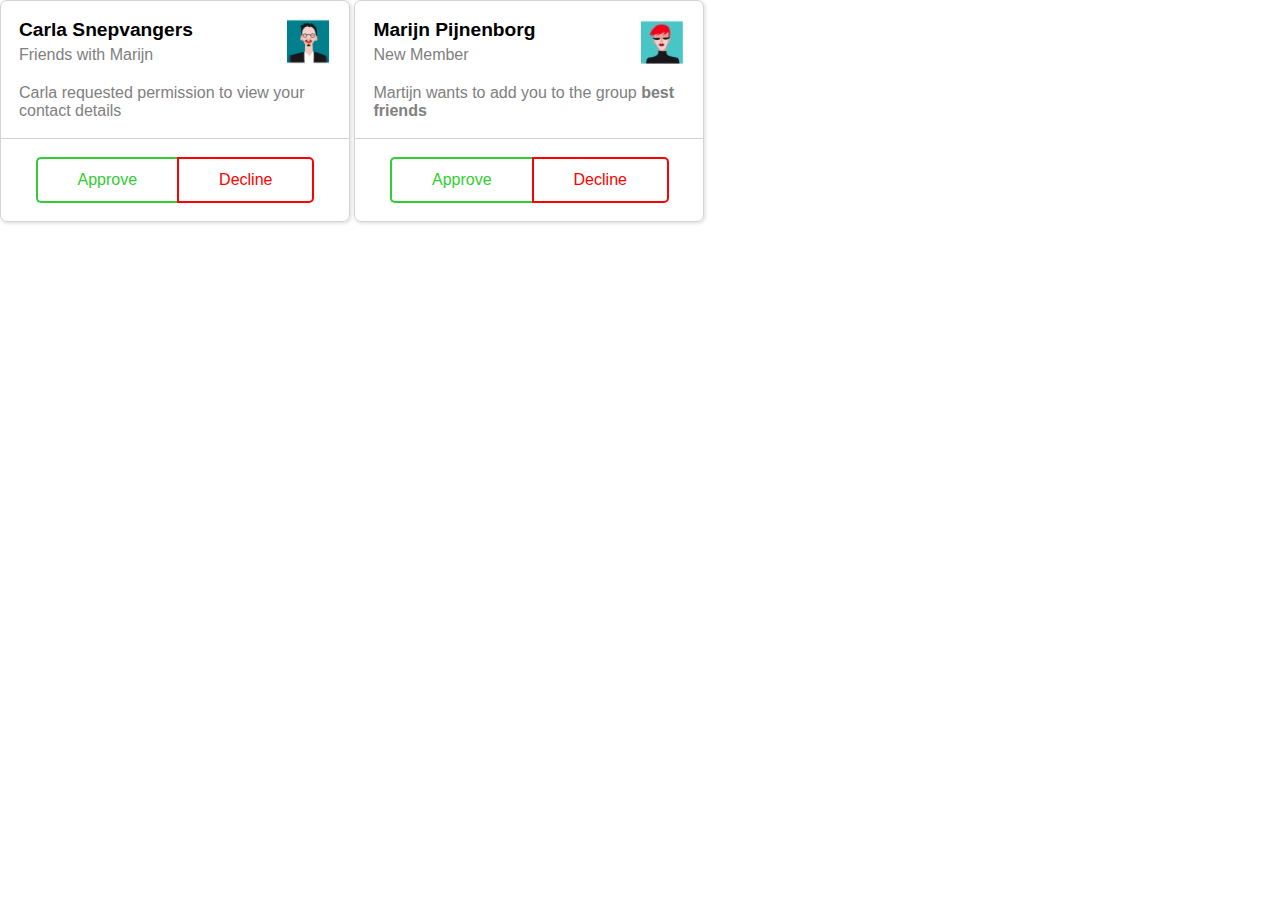
<file: 02L06B01/index.html>
<!DOCTYPE html>
<html lang="en">
  <head>
    <meta charset="UTF-8" />
    <meta name="viewport" content="width=device-width, initial-scale=1.0" />
    <title>Document</title>
    <link rel="stylesheet" href="styles.css" />
  </head>
  <body>
    <div class="contact">
      <div class="contact__contentcontainer">
        <h2 class="contact__name">Carla Snepvangers</h2>
        <h3 class="contact__relation">Friends with Marijn</h3>
        <img class="contact__avatar" src="ava1.jpg" alt="avatar" />

        <div class="contact__message">Carla requested permission to view your contact details</div>
      </div>

      <div class="contact__buttoncontainer">
        <a class="contact__button contact__button--approve" href="#">Approve</a
        ><a class="contact__button contact__button--decline" href="#">Decline</a>
      </div>
    </div>

    <div class="contact">
      <div class="contact__contentcontainer">
        <h2 class="contact__name">Marijn Pijnenborg</h2>
        <h3 class="contact__relation">New Member</h3>
        <img class="contact__avatar" src="ava2.jpg" alt="avatar" />

        <div class="contact__message">
          Martijn wants to add you to the group
          <span class="contact__message-highlight">best friends</span>
        </div>
      </div>

      <div class="contact__buttoncontainer">
        <a class="contact__button contact__button--approve" href="#">Approve</a
        ><a class="contact__button contact__button--decline" href="#">Decline</a>
      </div>
    </div>
  </body>
</html>
</file>
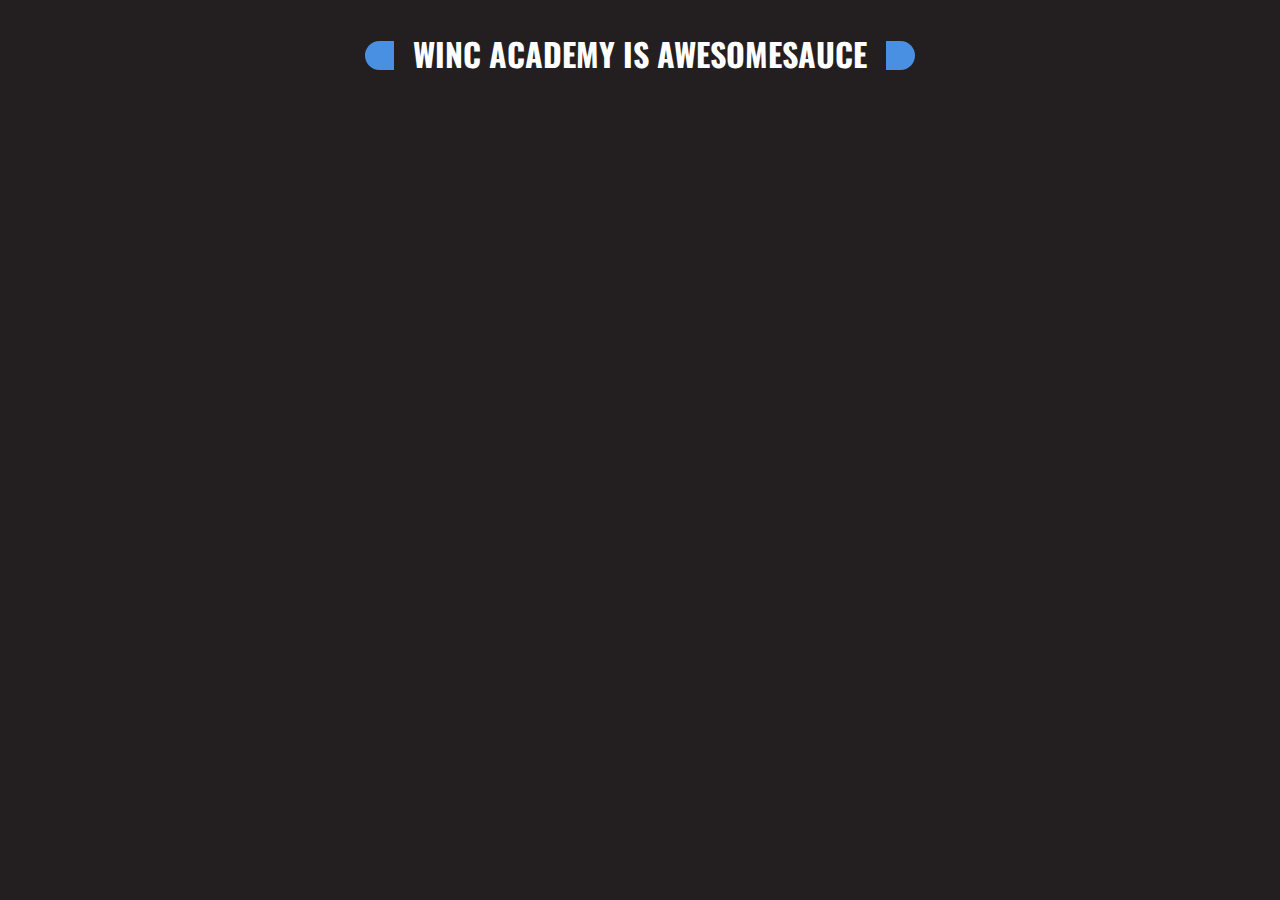
<file: 02L07B02/index.html>
<!DOCTYPE html>
<html lang="en">
  <head>
    <meta charset="UTF-8" />
    <meta name="viewport" content="width=device-width, initial-scale=1.0" />
    <title>Document</title>
    <link rel="stylesheet" href="style.css" />
  </head>
  <body>
    <h1>Winc Academy is awesomesauce</h1>
  </body>
</html>
</file>
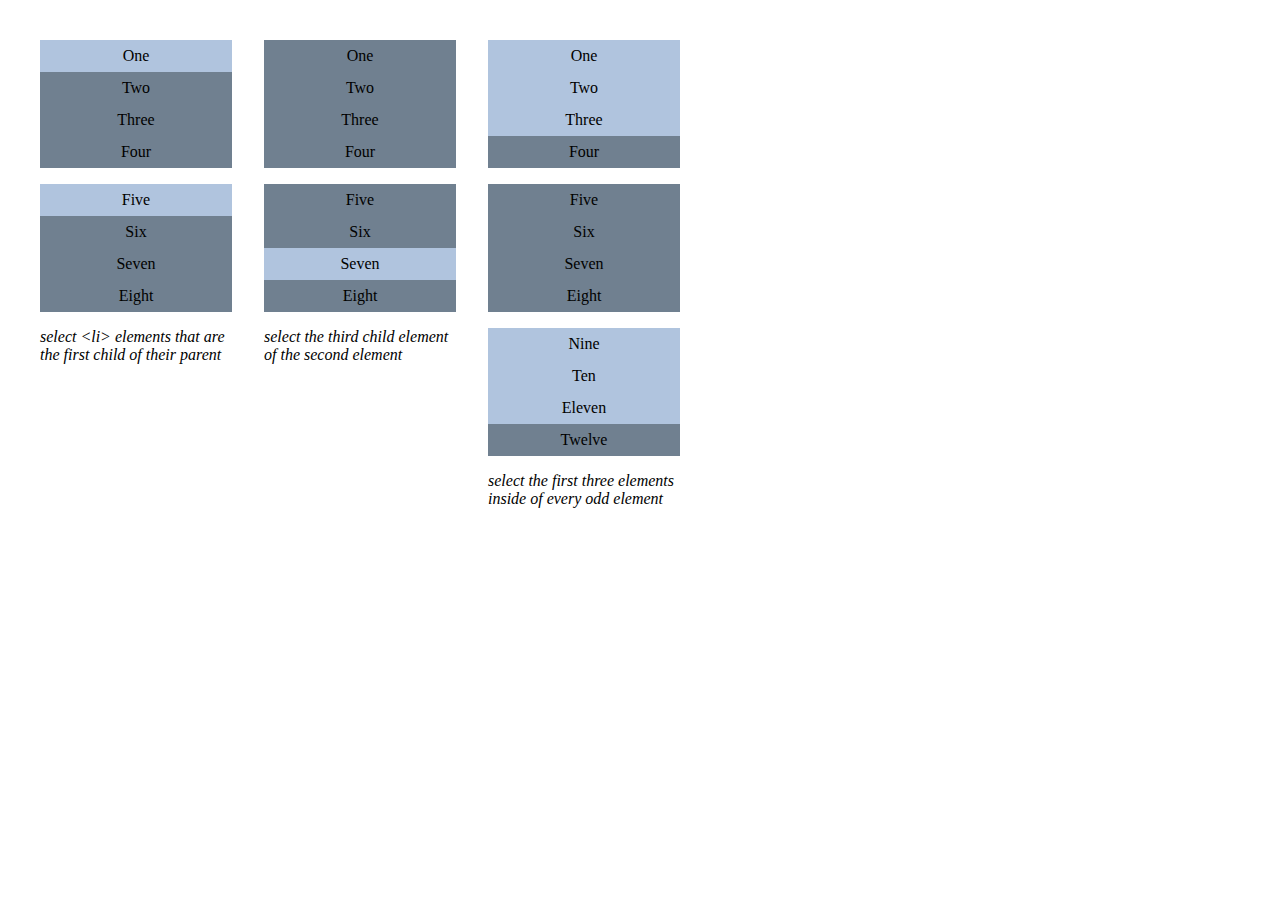
<file: 02L07B03/index.html>
<!DOCTYPE html>
<html lang="en">
  <head>
    <meta charset="UTF-8" />
    <meta name="viewport" content="width=device-width, initial-scale=1.0" />
    <title>Document</title>
    <link rel="stylesheet" href="style.css" />
  </head>
  <body>
    <div class="one">
      <ul>
        <li>One</li>
        <li>Two</li>
        <li>Three</li>
        <li>Four</li>
      </ul>
      <ol>
        <li>Five</li>
        <li>Six</li>
        <li>Seven</li>
        <li>Eight</li>
      </ol>
      <i>select &lt;li&gt; elements that are the first child of their parent</i>
    </div>

    <div class="two">
      <ul>
        <li>One</li>
        <li>Two</li>
        <li>Three</li>
        <li>Four</li>
      </ul>
      <ol>
        <li>Five</li>
        <li>Six</li>
        <li>Seven</li>
        <li>Eight</li>
      </ol>
      <i>select the third child element of the second element</i>
    </div>

    <div class="three">
      <ul>
        <li>One</li>
        <li>Two</li>
        <li>Three</li>
        <li>Four</li>
      </ul>
      <ol>
        <li>Five</li>
        <li>Six</li>
        <li>Seven</li>
        <li>Eight</li>
      </ol>
      <ul>
        <li>Nine</li>
        <li>Ten</li>
        <li>Eleven</li>
        <li>Twelve</li>
      </ul>

      <i>select the first three elements inside of every odd element</i>
    </div>
  </body>
</html>
</file>
<file: 02L06B01/styles.css>
* {
  box-sizing: border-box;
  margin: 0;
  padding: 0;
}
body {
  font-family: Verdana, Geneva, Tahoma, sans-serif;
}

.contact {
  width: 350px;
  border: 1px solid lightgrey;
  border-radius: 7px;
  display: inline-block;
  box-shadow: 1px 1px 3px 1px rgba(0, 0, 0, 0.1);
}

.contact__contentcontainer {
  padding: 18px;
  display: grid;
  grid-template-rows: auto;
  grid-template-columns: 1fr auto;
  grid-template-areas:
    "name name avatar"
    "relation relation avatar"
    "message message message";
}

.contact__name {
  font-size: 1.2rem;
  grid-area: name;
  margin-bottom: 5px;
}

.contact__relation {
  font-size: 1rem;
  font-weight: normal;
  color: grey;
  margin-bottom: 20px;
  grid-area: relation;
}

.contact__avatar {
  grid-area: avatar;
}

.contact__message {
  grid-area: message;
  color: gray;
}

.contact__message-highlight {
  font-weight: bold;
}
.contact__buttoncontainer {
  padding: 18px;
  border-top: 1px solid lightgrey;
  display: flex;
  justify-content: center;
}

.contact__button {
  text-decoration: none;
  color: black;
  padding: 12px 40px;
  border: 2px solid black;
  border-radius: 5px;
  display: inline-block;
}

.contact__button--approve {
  color: limegreen;
  border-color: limegreen;
  border-top-right-radius: 0;
  border-bottom-right-radius: 0;
  border-right: none;
}

.contact__button--decline {
  color: red;
  border-color: red;
  border-top-left-radius: 0;
  border-bottom-left-radius: 0;
}
</file>
<file: 02L07B02/style.css>
@import url("https://fonts.googleapis.com/css?family=Oswald:700");

body {
  background: #231f20;
  text-align: center;
}

h1 {
  color: #fff;
  font-family: "Oswald";
  font-weight: 700;
  position: relative;
  margin: 30px auto;
  text-transform: uppercase;
  width: 550px;
}

/* selector voor het linker halve cirkeltje,
selector voor het rechter halve cirkeltje {
  // gezamelijke eigenschappen van de halve cirkels:
  // - het is Winc blauw ... background:#4A90E2;
  // - content is empty string
  // - display... block? Inline-block?
  // - aanta px hoog
  // - aantal px breed
  // - absolute positie
} */

h1::before,
h1::after {
  content: "";
  background: #4a90e2;
  display: block;
  height: 29px;
  width: 29px;
  position: absolute;
}

h1::before {
  border-radius: 50% 0px 0px 50%;
  left: 0;
  top: 11px;
}

h1::after {
  border-radius: 0px 50% 50% 0px;
  right: 0;
  top: 11px;
}

/* selector voor het linker halve cirkeltje {
  // border radius, generator: <https://www.cssmatic.com/border-radius>
  // Positioneer je halve rondje met left en top
} */

/* selector voor het rechter halve cirkeltje {
  // border radius, generator: <https://www.cssmatic.com/border-radius>
  // Positioneer je halve rondje met left en top
} */
</file>
<file: 02L07B03/style.css>
body {
  padding: 1em 2em;
}

ul,
ol {
  list-style: none;
  padding: 0;
}
li {
  text-align: center;
  line-height: 2;
  background: slategrey;
}
div {
  width: 12em;
  float: left;
  margin-right: 2em;
}
hr {
  clear: both;
  padding-top: 1em;
  border: 0;
  border-bottom: 1px solid grey;
}

/* // maak je selectors hier. Gebruik het volgende achtergrondkleur: lightsteelblue; */

.one li:first-child {
  background: lightsteelblue;
}

.two ol:nth-child(2) li:nth-child(3) {
  background: lightsteelblue;
}

.three ul:nth-child(odd) li:nth-child(-n + 3) {
  background: lightsteelblue;
}

div:before {
  font-family: monospace;
  white-space: nowrap;
  font-size: 12px;
}
</file>
